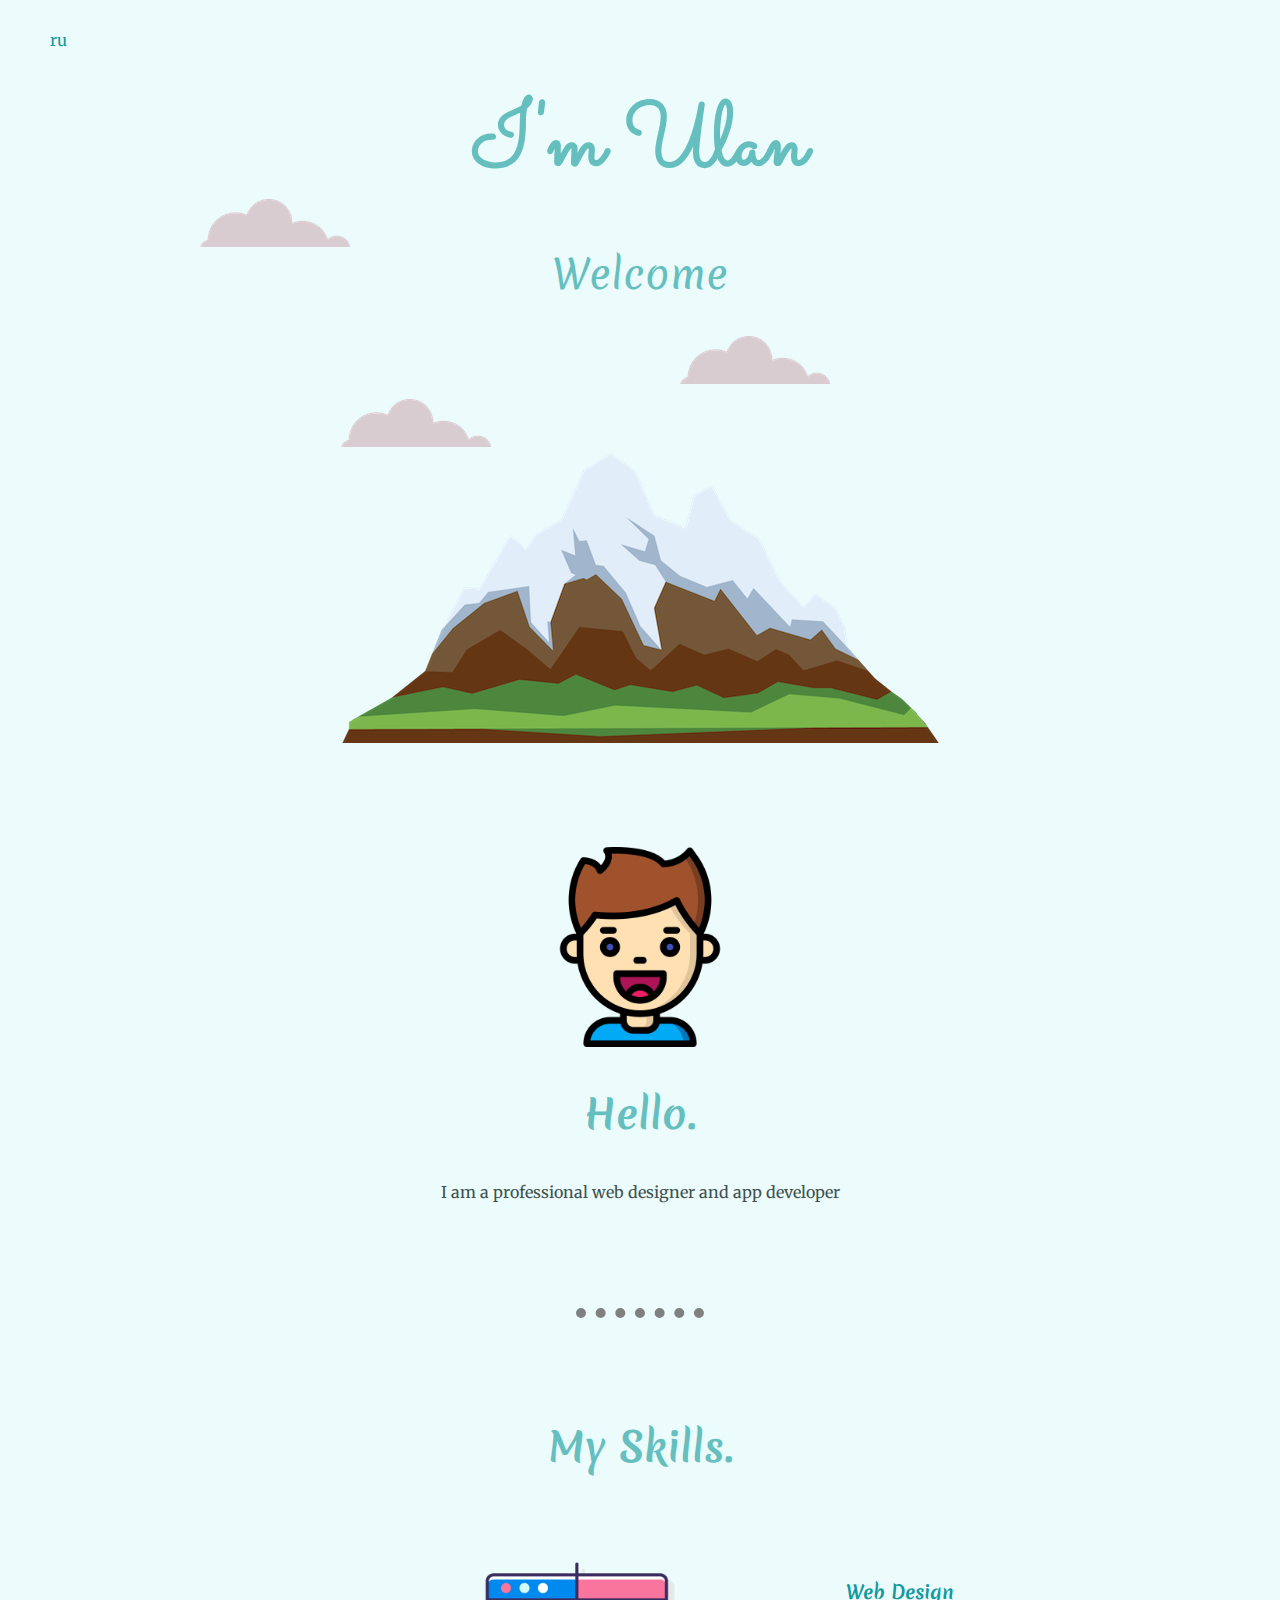
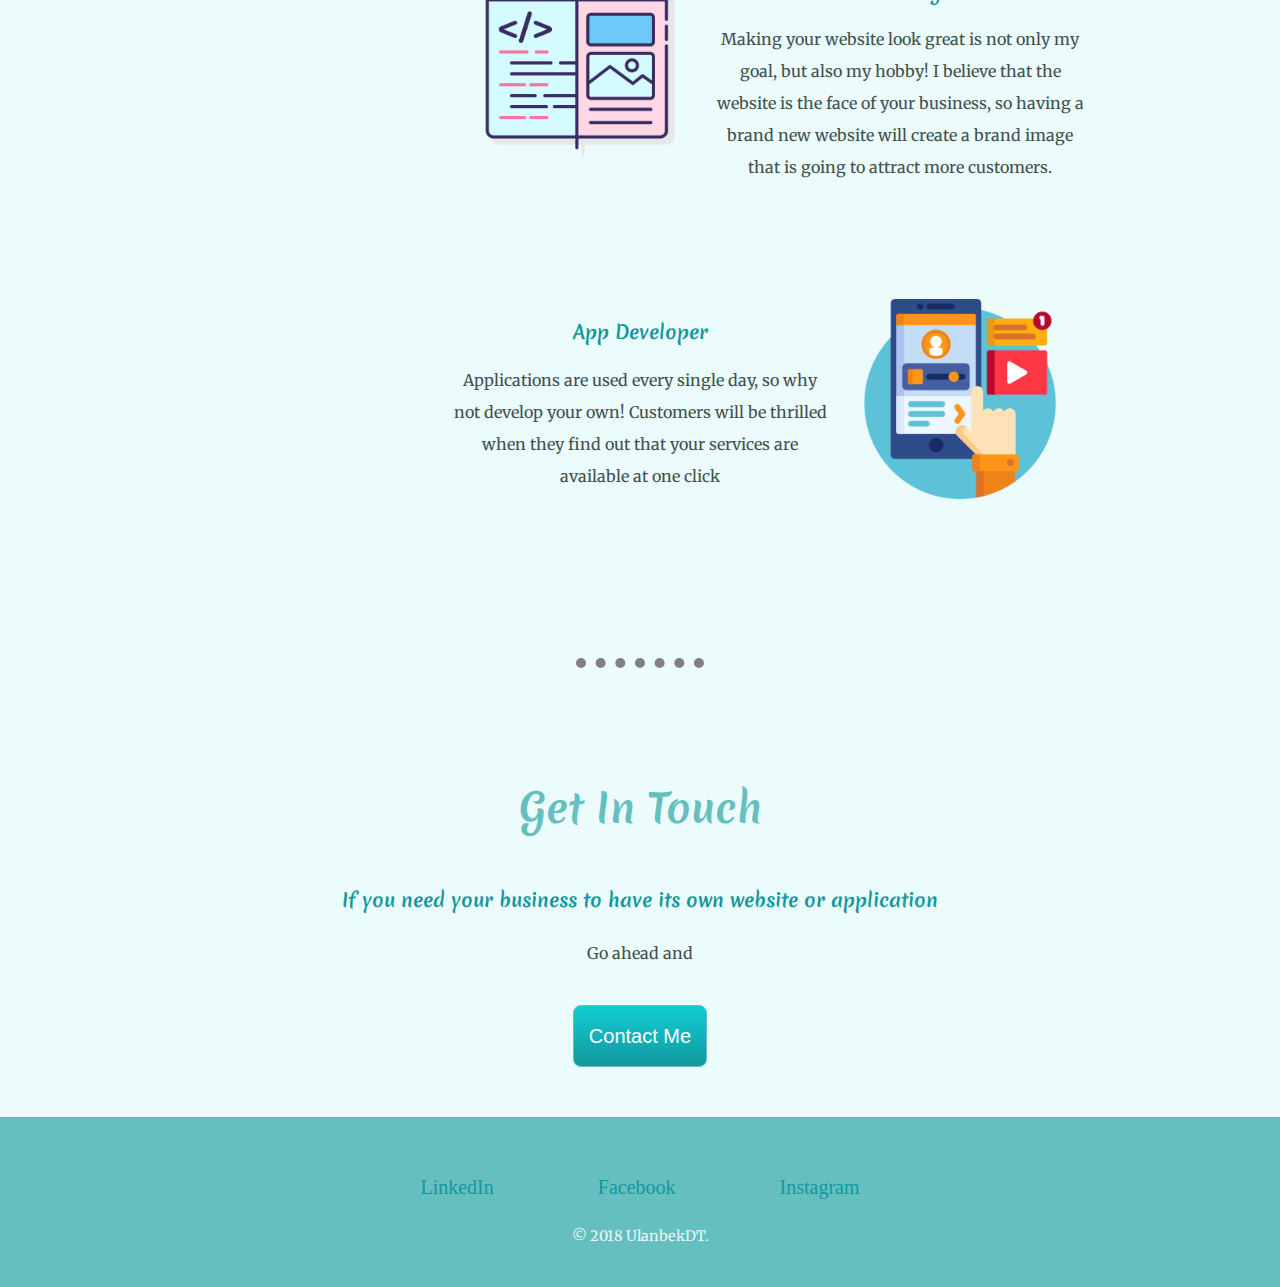
<file: index.html>
<!DOCTYPE html>
<html>

<head>
  <meta charset="utf-8">
  <title>Web Design</title>
  <link rel="stylesheet" href="styles/styles.css" type="text/css">
  <link rel="icon" href="images/favicon.ico">
  <link href="https://fonts.googleapis.com/css2?family=Merienda:wght@700&family=Merriweather:ital,wght@1,300&family=Sacramento&display=swap" rel="stylesheet">

</head>


<body>

  <div class="top-container">
    <a class="lang"href="index-ru.html">ru</a>
    <h1>I'm Ulan</h1>
    <h2 class="welcome">Welcome</h2>
    <img class="top" src="images/cloud.png" alt="cloud">
    <img class="bottom" src="images/cloud.png" alt="cloud">
    <img class="middle" src="images/cloud.png" alt="cloud">
    <img class="mountain" src="images/mountain.png" alt="mountain">
  </div>

  <div class="middle-container">
    <div class="profile">
      <img class="smile" src="images/smile.png" alt="smile">
      <h2>Hello.</h2>
      <p>I am a professional web designer and app developer</p>
    </div>
    <hr>
    <div class="skills">
      <h2>My Skills.</h2>
      <div class="skill-row">
        <img class="front-end" src="images/front-end.png" alt="front-end">
        <h3>Web Design</h3>
        <p>Making your website look great is not only my goal, but also my hobby! I believe that the website is the face of your business, so having a brand new website will create a brand image that is going to attract more customers.</p>
      </div>
      <div class="skill-row">
        <img class="mobile-app" src="images/mobile-app.png" alt="mobile-app">
        <h3>App Developer</h3>
        <p>Applications are used every single day, so why not develop your own! Customers will be thrilled when they find out that your services are available at one click</p>
      </div>
    </div>
    <hr class="hr-bot">
    <div class="contact-me">
      <h2>Get In Touch</h2>
      <h3>If you need your business to have its own website or application</h3>
      <p>Go ahead and</p>
      <a class="btn" href="mailto:ulanbek.dt94@gmail.com">Contact Me</a>
    </div>
  </div>


  <div class="bottom-container">
    <a class="footer-link" href="https://www.linkedin.com/in/ulanbek-dokturbek-uulu-b8a53bb4/"target="_blank">LinkedIn</a>
    <a class="footer-link" href="https://www.facebook.com/ulanbek.dokturbekuulu"target="_blank">Facebook</a>
    <a class="footer-link" href="https://www.instagram.com/tresco_ra/" target="_blank">Instagram</a>
    <p class="p-bottom">© 2018 UlanbekDT.</p>
  </div>



</body>

</html>
</file>
<file: styles/styles.css>
body {
  margin: 0;
  text-align: center;
}

h1 {
  margin: 0;
  padding-top: 80px;
  font-family: 'Sacramento', cursive;
  font-size: 90px;
  color: #66BFBF;
}

h2 {
  font-size: 2.5rem;
  color: #66BFBF;
}

.welcome {
  font-weight: normal;
}

h2, h3 {
  font-family: 'Merienda', cursive;
}

h3 {
  color: #11999E;
}

p {
  font-family: 'Merriweather', serif;
  line-height: 2;
  color: #40514E;
}
.lang{
  font-family: 'Merriweather', serif;
  color: #11999E;
  position:absolute;
  top:30px;
  left:50px;
}
.lang:hover{
  opacity:0.6;
}

.top-container {
  background-color: #ecfbfc;
  position: relative;
}

.mountain {
  padding-top: 50px;
}

hr {
  margin: 100px auto;
  width: 10%;
  border: 10px grey;
  border-top-style: dotted;
}

.top {
  position: absolute;
  bottom: 300px;
}

.middle {
  position: absolute;
  bottom: 500px;
  left: 200px;
}

.bottom {
  position: absolute;
  right: 450px;
}

.middle-container {
  background-color: #ecfbfc;
}

.skill-row {
  width: 50%;
  margin-left: 400px;
  padding: 50px;
}

.smile {
  margin-top: 100px;
  width: 200px;
}

.front-end {
  width: 200px;
  float: left;
  margin: auto 30px;
}

.mobile-app {
  width: 200px;
  float: right;
  margin: auto 30px;
}

.contact-me {
  line-height: 2;
  padding-bottom: 50px;
}

.bottom-container {
  background-color: #66BFBF;
  margin: 0;
  height: 120px;
  padding-top: 50px;
}

.btn {
  background: #11CDD4;
  background-image: -webkit-linear-gradient(top, #11CDD4, #11999E);
  background-image: -moz-linear-gradient(top, #11CDD4, #11999E);
  background-image: -ms-linear-gradient(top, #11CDD4, #11999E);
  background-image: -o-linear-gradient(top, #11CDD4, #11999E);
  background-image: linear-gradient(to bottom, #11CDD4, #11999E);
  -webkit-border-radius: 8px;
  -moz-border-radius: 8px;
  border-radius: 8px;
  color: #FFFFFF;
  font-family: sans-serif;
  font-size: 20px;
  font-weight: 100;
  margin-top: 20px;
  padding: 10px 15px;
  border: solid #66BFBF 1px;
  text-decoration: none;
  display: inline-block;
  cursor: pointer;
  text-align: center;
}

.btn:hover {
  opacity:0.8;
}

.footer-link {
  color: #11999E;
  line-height: 2;
  margin: 50px;
  font-size: 20px;
}
.footer-link:hover{
  color:#eaf6f6;
}

.p-bottom {
  margin-bottom: 0;
  padding-bottom: 20px;
  color: #EAF6F6;
  font-size: 0.9rem;
}

a:link {
  text-decoration: none;
}

a:visited {
  text-decoration: none;
}
</file>
